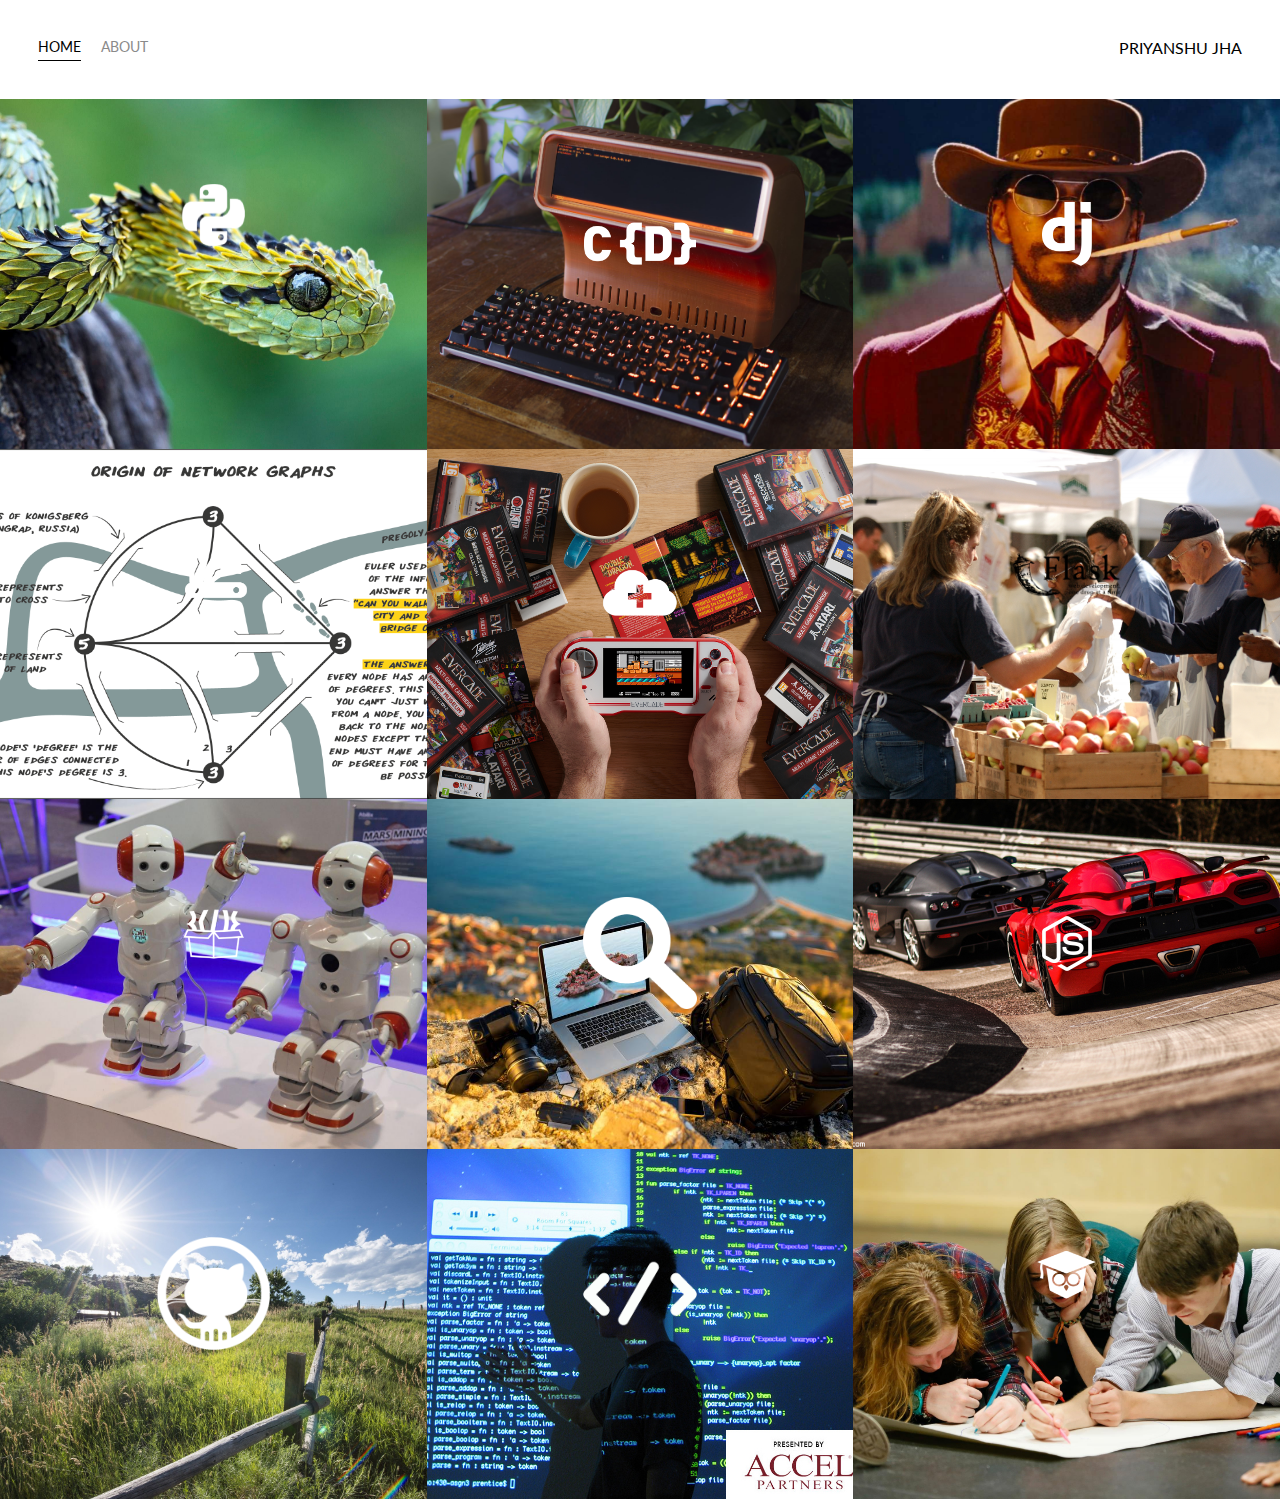
<file: index.html>
<!DOCTYPE html>
<html lang='en'>

<head>
  <meta charset='UTF-8'>
  <title>Portfolio Homepage</title>
  <link href="https://fonts.googleapis.com/css?family=Lato" rel="stylesheet">
  <link rel="stylesheet" href="styles.css">
</head>

<body>
  <div class="container">
    <div class="nav-wrapper">
      <div class="left-side">
        <div class="nav-link-wrapper active-nav-link">
          <a href="index.html">Home</a>
        </div>

        <div class="nav-link-wrapper">
          <a href="about.html">About</a>
        </div>
      </div>

      <div class="right-side">
        <div class="brand">
          PRIYANSHU JHA
        </div>
      </div>
    </div>

    <div class="content-wrapper">
      <div class="portfolio-items-wrapper">

        <div class="portfolio-item-wrapper">
          <div class="portfolio-img-background" style="background-image:url(images/python.jfif)"></div>

          <div class="img-text-wrapper">
            <div class="logo-wrapper">
              <img src="images/logos/python.png" alt="">
            </div>

            <div class="subtitle">Python is my primary programming language for everything, 
                web-scrapping, regex, file-handling, basic programming.
            </div>
          </div>
        </div>

        <div class="portfolio-item-wrapper">
          <div class="portfolio-img-background" style="background-image:url(images/cpp.jfif)"></div>
          <div class="img-text-wrapper">
            <div class="logo-wrapper">
              <img src="images/logos/cpp.png" alt="">
            </div>

            <div class="subtitle">Object-oriented data structures in C++ for comp. programming.</div>
          </div>
        </div>

        <div class="portfolio-item-wrapper">
          <div class="portfolio-img-background" style="background-image:url(images/django.jfif)"></div>
          <div class="img-text-wrapper">
            <div class="logo-wrapper">
              <img src="images/logos/dj.png" alt="">
            </div>

            <div class="subtitle">Django for web and back-end!! Made some projects using Django.</div>
          </div>
        </div>

        <div class="portfolio-item-wrapper">
          <div class="portfolio-img-background" style="background-image:url(images/dsa.png)"></div>
          <div class="img-text-wrapper">
            <div class="logo-wrapper">
              <img src="images/logos/dsa.png" alt="">
            </div>

            <div class="subtitle">Data structures and algorithms and basic computer science concepts, DBMS, 
                OS, discrete maths.
            </div>
          </div>
        </div>

        <div class="portfolio-item-wrapper">
          <div class="portfolio-img-background" style="background-image:url(images/pygame.jfif)"></div>
          <div class="img-text-wrapper">
            <div class="logo-wrapper">
              <img src="images/logos/pygame.png" alt="">
            </div>

            <div class="subtitle">Developed snake game and tic-tac-toe in pygame</div>
          </div>
        </div>

        <div class="portfolio-item-wrapper">
          <div class="portfolio-img-background" style="background-image:url(images/flask.jfif)"></div>
          <div class="img-text-wrapper">
            <div class="logo-wrapper">
              <img src="images/logos/flask.png" alt="">
            </div>

            <div class="subtitle">A real deal market app where you can buy anything or put anything to be sold imple
                mented using Flask.
            </div>
          </div>
        </div>

        <div class="portfolio-item-wrapper">
          <div class="portfolio-img-background" style="background-image:url(images/tf.jfif)"></div>
          <div class="img-text-wrapper">
            <div class="logo-wrapper">
              <img src="images/logos/ml.png" alt="">
            </div>

            <div class="subtitle">Machile learning and AI, scikit learn, Tensorflow, Numpy, Pandas.</div>
          </div>
        </div>

        <div class="portfolio-item-wrapper">
          <div class="portfolio-img-background" style="background-image:url(images/blog.jfif)"></div>
          <div class="img-text-wrapper">
            <div class="logo-wrapper">
              <img src="images/logos/bloglogo.png" alt="">
            </div>

            <div class="subtitle">I have made a blog...</div>
          </div>
        </div>

        <div class="portfolio-item-wrapper">
          <div class="portfolio-img-background" style="background-image:url(images/js.jfif)"></div>
          <div class="img-text-wrapper">
            <div class="logo-wrapper">
              <img src="images/logos/js.png" alt="">
            </div>

            <div class="subtitle">Java script for modern animations and others.</div>
          </div>
        </div>

        <div class="portfolio-item-wrapper">
          <div class="portfolio-img-background" style="background-image:url(images/open.jfif)"></div>
          <div class="img-text-wrapper">
            <div class="logo-wrapper">
              <img src="images/logos/github.png" alt="">
            </div>

            <div class="subtitle">Contribute to open source software using github.</div>
          </div>
        </div>

        <div class="portfolio-item-wrapper">
          <div class="portfolio-img-background" style="background-image:url(images/html.jfif)"></div>
          <div class="img-text-wrapper">
            <div class="logo-wrapper">
              <img src="images/logos/code.gif" alt="">
            </div>

            <div class="subtitle">HTML and CSS for webpages and templates.</div>
          </div>
        </div>

        <div class="portfolio-item-wrapper">
          <div class="portfolio-img-background" style="background-image:url(images/coursera.jfif)"></div>
          <div class="img-text-wrapper">
            <div class="logo-wrapper">
              <img src="images/logos/learn.png" alt="">
            </div>

            <div class="subtitle">Actively learning on coursera and HackerRank, code-forces, geeksforgeeks
                 and similar platforms.
            </div>
          </div>
        </div>

      </div>
    </div>
  </div>

</body>

<script>
  const portfolioItems = document.querySelectorAll('.portfolio-item-wrapper');

  portfolioItems.forEach(portfolioItem => {
    portfolioItem.addEventListener('mouseover', () => {
      console.log(portfolioItem.childNodes[1].classList)
      portfolioItem.childNodes[1].classList.add('image-blur');
    });

    portfolioItem.addEventListener('mouseout', () => {
      console.log(portfolioItem.childNodes[1].classList)
      portfolioItem.childNodes[1].classList.remove('image-blur');
    });
  });

</script>

</html>
</file>
<file: styles.css>
body {
  font-family: "Lato", sans-serif;
  margin: 0px;
}

.container {
  display: grid;
  grid-template-columns: 1fr;
}

.nav-wrapper {
  display: flex;
  justify-content: space-between;
  padding: 38px;
}

.left-side {
  display: flex;
}

.nav-wrapper > .left-side > div {
  margin-right: 20px;
  text-transform: uppercase;
  font-size: 0.9rem;
}

.nav-link-wrapper {
  height: 22px;
  border-bottom: 1px solid transparent;
  transition: border-bottom 0.5s;
}

.active-nav-link {
  border-bottom: 1px solid black;
}

.active-nav-link a {
  color: black !important;
}

.nav-link-wrapper a {
  color: #8a8a8a;
  text-decoration: none;
  transition: color 0.5s;
}

.nav-link-wrapper:hover {
  border-bottom: 1px solid black;
}

.nav-link-wrapper a:hover {
  color: black;
}

.portfolio-items-wrapper {
  display: grid;
  grid-template-columns: 1fr 1fr 1fr;
}

.portfolio-item-wrapper {
  position: relative;
}

.portfolio-img-background {
  background-size: cover;
  background-position: center;
  background-repeat: no-repeat;
  height: 350px;
  width: 100%;
}

.img-text-wrapper {
  position: absolute;
  top: 0;
  display: flex;
  flex-direction: column;
  justify-content: center;
  align-items: center;
  height: 100%;
  text-align: center;
  padding-left: 100px;
  padding-right: 100px;
}

.img-text-wrapper .subtitle {
  transition: 1s;
  color: transparent;
}

.image-blur {
  transition: 1s;
  filter: brightness(10%);
}

.img-text-wrapper:hover .subtitle {
  color: lightseagreen;
  font-weight: 600;
}

.logo-wrapper img {
  width: 50%;
  margin-bottom: 20px;
}

.two-column-wrapper {
  display: grid;
  grid-template-columns: 1fr 1fr;
}

.profile-image-wrapper img {
  width: 100%;
}

.profile-content-wrapper {
  padding: 30px;
}

.profile-content-wrapper h1 {
  color: lightseagreen;
}
.fa {
  padding: 20px;
  font-size: 30px;
  width: 30px;
  text-align: center;
  text-decoration: none;
  border-radius: 50%;
  color: lime;
}
.fa-linkedin {
    color: #0e76a8;
}
.fa-twitter {
    color: #00acee;
}
.fa-github {
    color: black;
}
</file>
